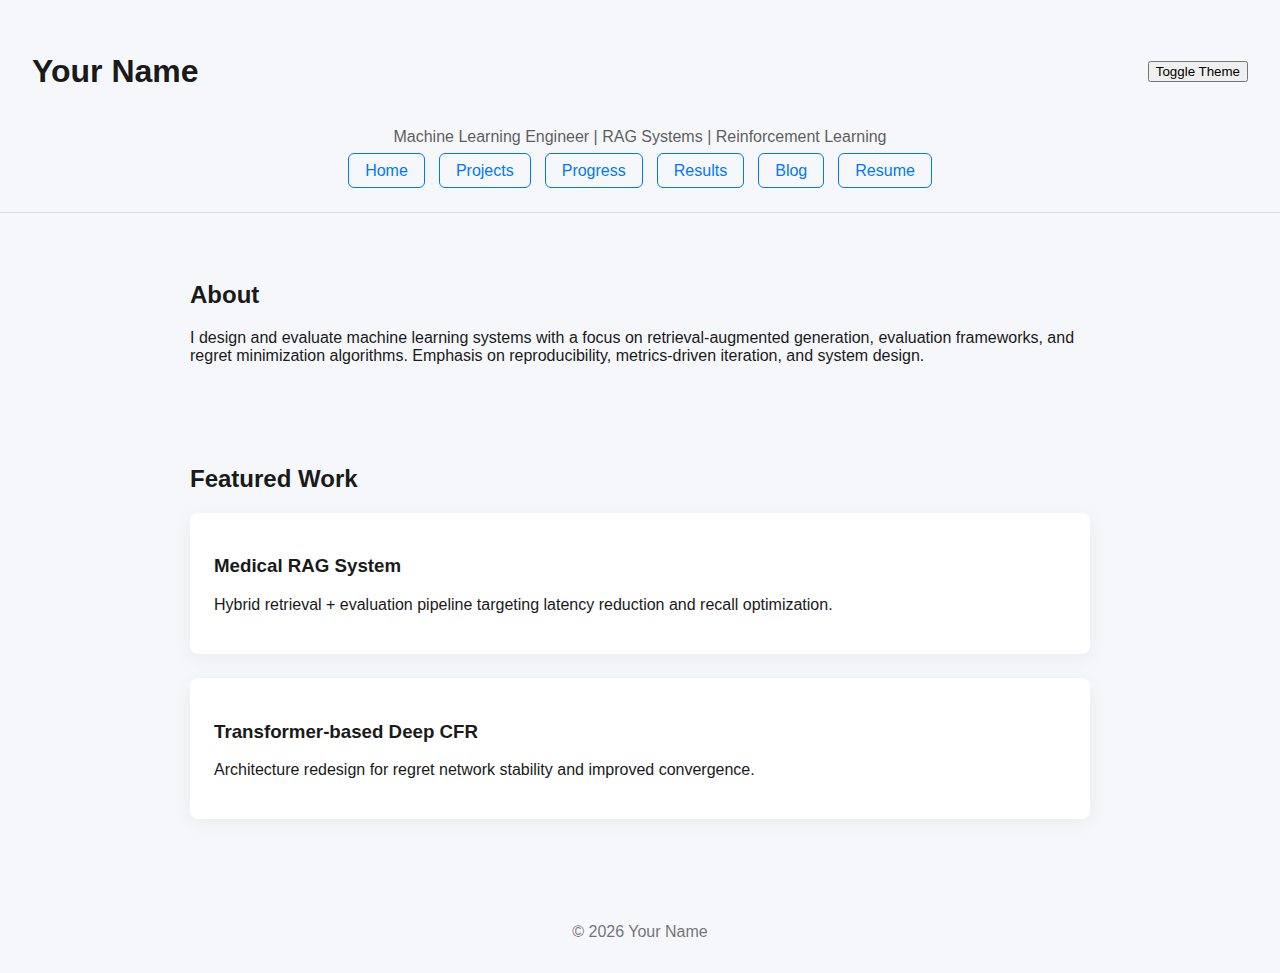
<file: index.html>
<!DOCTYPE html>
<html lang="en">
<head>
    <meta charset="UTF-8">
    <title>Your Name | ML Engineer</title>
    <meta name="viewport" content="width=device-width, initial-scale=1.0">
    <link rel="stylesheet" href="style.css">
</head>
<body>

<header>
    <div class="header-top">
        <h1>Your Name</h1>
        <button id="theme-toggle">Toggle Theme</button>
    </div>

    <p class="subtitle">Machine Learning Engineer | RAG Systems | Reinforcement Learning</p>

    <nav>
        <a class="nav-btn" href="index.html">Home</a>
        <a class="nav-btn" href="projects.html">Projects</a>
        <a class="nav-btn" href="progress.html">Progress</a>
        <a class="nav-btn" href="results.html">Results</a>
        <a class="nav-btn" href="blog.html">Blog</a>
        <a class="nav-btn" href="resume.pdf" target="_blank">Resume</a>
    </nav>
</header>

<section>
    <h2>About</h2>
    <p>
        I design and evaluate machine learning systems with a focus on 
        retrieval-augmented generation, evaluation frameworks, and regret minimization algorithms.
        Emphasis on reproducibility, metrics-driven iteration, and system design.
    </p>
</section>

<section>
    <h2>Featured Work</h2>

    <div class="card">
        <h3>Medical RAG System</h3>
        <p>Hybrid retrieval + evaluation pipeline targeting latency reduction and recall optimization.</p>
    </div>

    <div class="card">
        <h3>Transformer-based Deep CFR</h3>
        <p>Architecture redesign for regret network stability and improved convergence.</p>
    </div>
</section>

<footer>
    © 2026 Your Name
</footer>

<script src="script.js"></script>
</body>
</html>
</file>
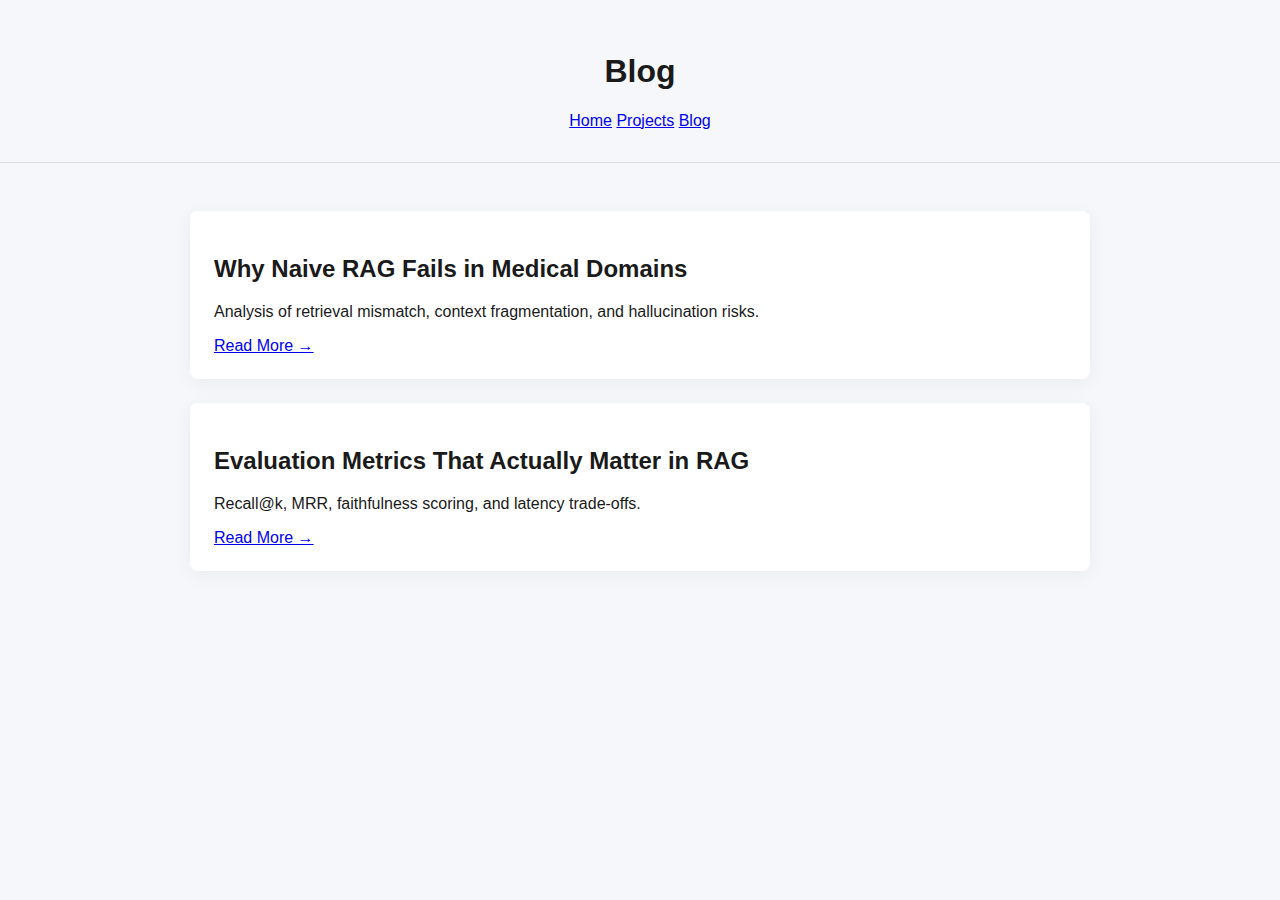
<file: blog.html>
<!DOCTYPE html>
<html lang="en">
<head>
    <meta charset="UTF-8">
    <title>Blog | Your Name</title>
    <meta name="viewport" content="width=device-width, initial-scale=1.0">
    <link rel="stylesheet" href="style.css">
</head>
<body>

<header>
    <h1>Blog</h1>
    <nav>
        <a href="index.html">Home</a>
        <a href="projects.html">Projects</a>
        <a href="blog.html">Blog</a>
    </nav>
</header>

<section>
    <div class="card">
        <h2>Why Naive RAG Fails in Medical Domains</h2>
        <p>Analysis of retrieval mismatch, context fragmentation, and hallucination risks.</p>
        <a href="#">Read More →</a>
    </div>

    <div class="card">
        <h2>Evaluation Metrics That Actually Matter in RAG</h2>
        <p>Recall@k, MRR, faithfulness scoring, and latency trade-offs.</p>
        <a href="#">Read More →</a>
    </div>
</section>

</body>
</html>
</file>
<file: style.css>
:root {
    --bg: #f5f7fa;
    --text: #1a1a1a;
    --card: #ffffff;
    --accent: #0077ff;
}

body.dark {
    --bg: #0f172a;
    --text: #e2e8f0;
    --card: #1e293b;
    --accent: #38bdf8;
}

body {
    margin: 0;
    font-family: 'Segoe UI', sans-serif;
    background: var(--bg);
    color: var(--text);
    transition: 0.3s ease;
}

header {
    padding: 2rem;
    text-align: center;
    border-bottom: 1px solid rgba(0,0,0,0.1);
}

.header-top {
    display: flex;
    justify-content: space-between;
    align-items: center;
}

.subtitle {
    opacity: 0.7;
}

nav {
    margin-top: 1rem;
}

.nav-btn {
    margin: 0.3rem;
    padding: 0.5rem 1rem;
    border: 1px solid var(--accent);
    border-radius: 6px;
    text-decoration: none;
    color: var(--accent);
    font-weight: 500;
}

.nav-btn:hover {
    background: var(--accent);
    color: white;
}

section {
    max-width: 900px;
    margin: 2rem auto;
    padding: 1rem;
}

.card {
    background: var(--card);
    padding: 1.5rem;
    margin-bottom: 1.5rem;
    border-radius: 8px;
    box-shadow: 0 4px 20px rgba(0,0,0,0.05);
}

.link-btn {
    display: inline-block;
    margin-top: 1rem;
    padding: 0.4rem 0.8rem;
    background: var(--accent);
    color: white;
    border-radius: 4px;
    text-decoration: none;
}

table {
    width: 100%;
    border-collapse: collapse;
}

th, td {
    padding: 0.7rem;
    border-bottom: 1px solid rgba(0,0,0,0.1);
}

footer {
    text-align: center;
    padding: 2rem;
    opacity: 0.6;
}
</file>
